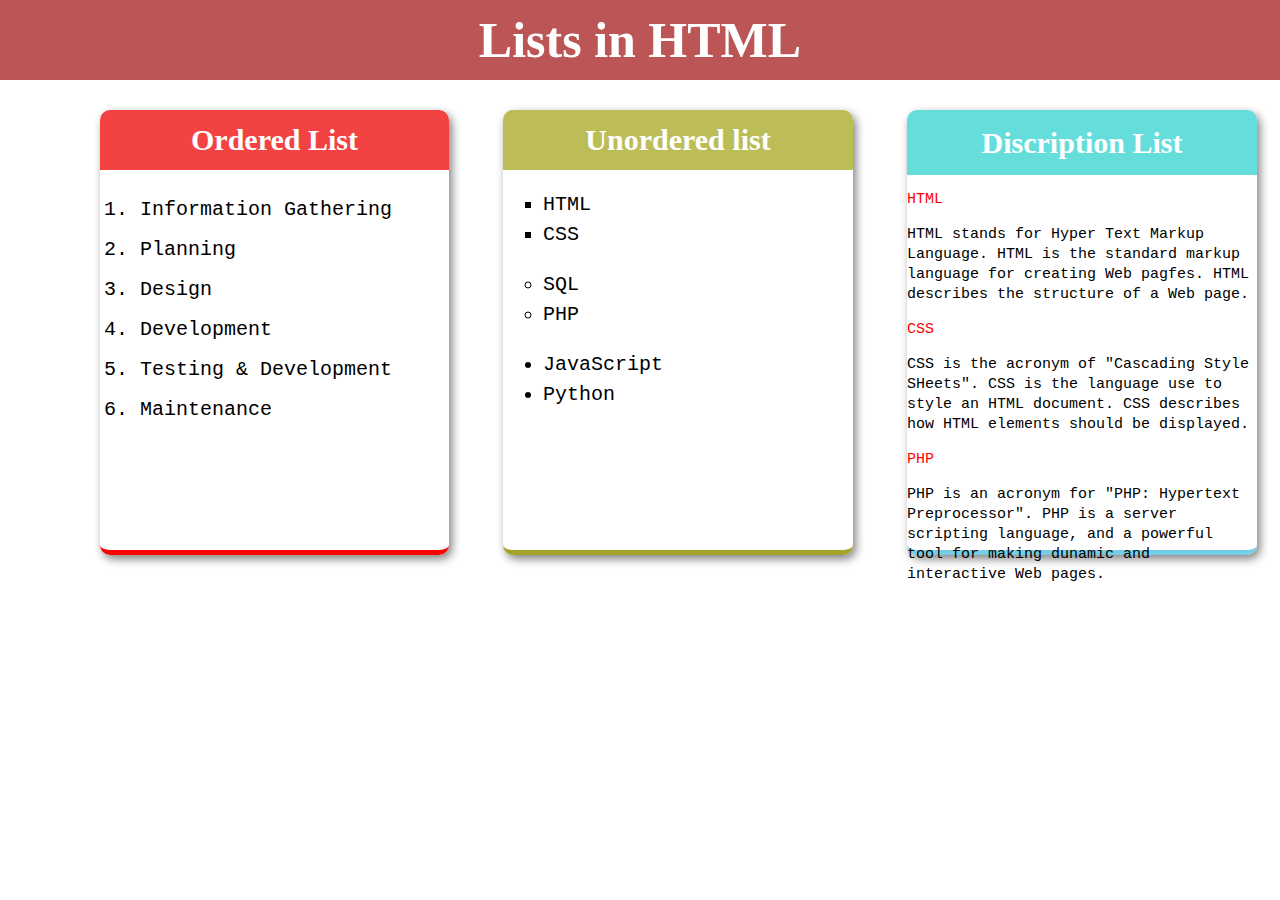
<file: index.html>
<!DOCTYPE html>
<html lang="en">

<head>
    <meta charset="UTF-8">
    <meta name="viewport" content="width=device-width, initial-scale=1.0">
    <title>Document</title>
    <link type="text/css" rel="stylesheet" href="./index.css">
</head>

<body>
    <div id="main">
        <div id="main-first">
            <b>Lists in HTML</b>
        </div>
        <div id="main-second">
            <div class="first-card">
                <div class="card-title">
                    <b>Ordered List</b>
                </div>
                <div class="card-data">
                    <ol>
                        <li>Information Gathering</li>
                        <li>Planning</li>
                        <li>Design</li>
                        <li>Development</li>
                        <li>Testing & Development</li>
                        <li>Maintenance</li>
                    </ol>
                </div>
            </div>
            <div id="main-third">
                <div class="second-card">
                    <div class="second-title">
                        <b>Unordered list</b>
                    </div>
                    <div class="second-data">
                        <ul style="list-style-type: square;">
                            <li>HTML</li>
                            <li>CSS</li>
                        </ul>
                        <ul style="list-style-type: circle;">
                            <li>SQL</li>
                            <li>PHP</li>
                        </ul>
                        <ul>
                            <li>JavaScript</li>
                            <li>Python</li>
                        </ul> 
                    </div>
                </div>
            </div>
            <div id="main-fourth">
                <div class="third-card">
                    <div class="third-title">
                        <b>Discription List</b>
                    </div>
                    <div class="third-data">
                        <dl>
                            <dt><p style="color: red;">HTML</p>
                                HTML stands for Hyper Text Markup Language. HTML is the standard markup language for creating Web pagfes. HTML describes the structure of a Web page.</dt>
                            <dt><p style="color: red;">CSS</p>
                                CSS is the acronym of "Cascading Style SHeets". CSS is the language use to style an HTML document. CSS describes how HTML elements should be displayed.</dt>
                            <dt><p style="color: red;">PHP</p>
                                PHP is an acronym for "PHP: Hypertext Preprocessor". PHP is a server scripting language, and a powerful tool for making dunamic and interactive Web pages.</dt>
                        </dl>                     
                            
                    </div>
                </div>
            </div>
        </div>
    </div>
</body>

</html>
</file>
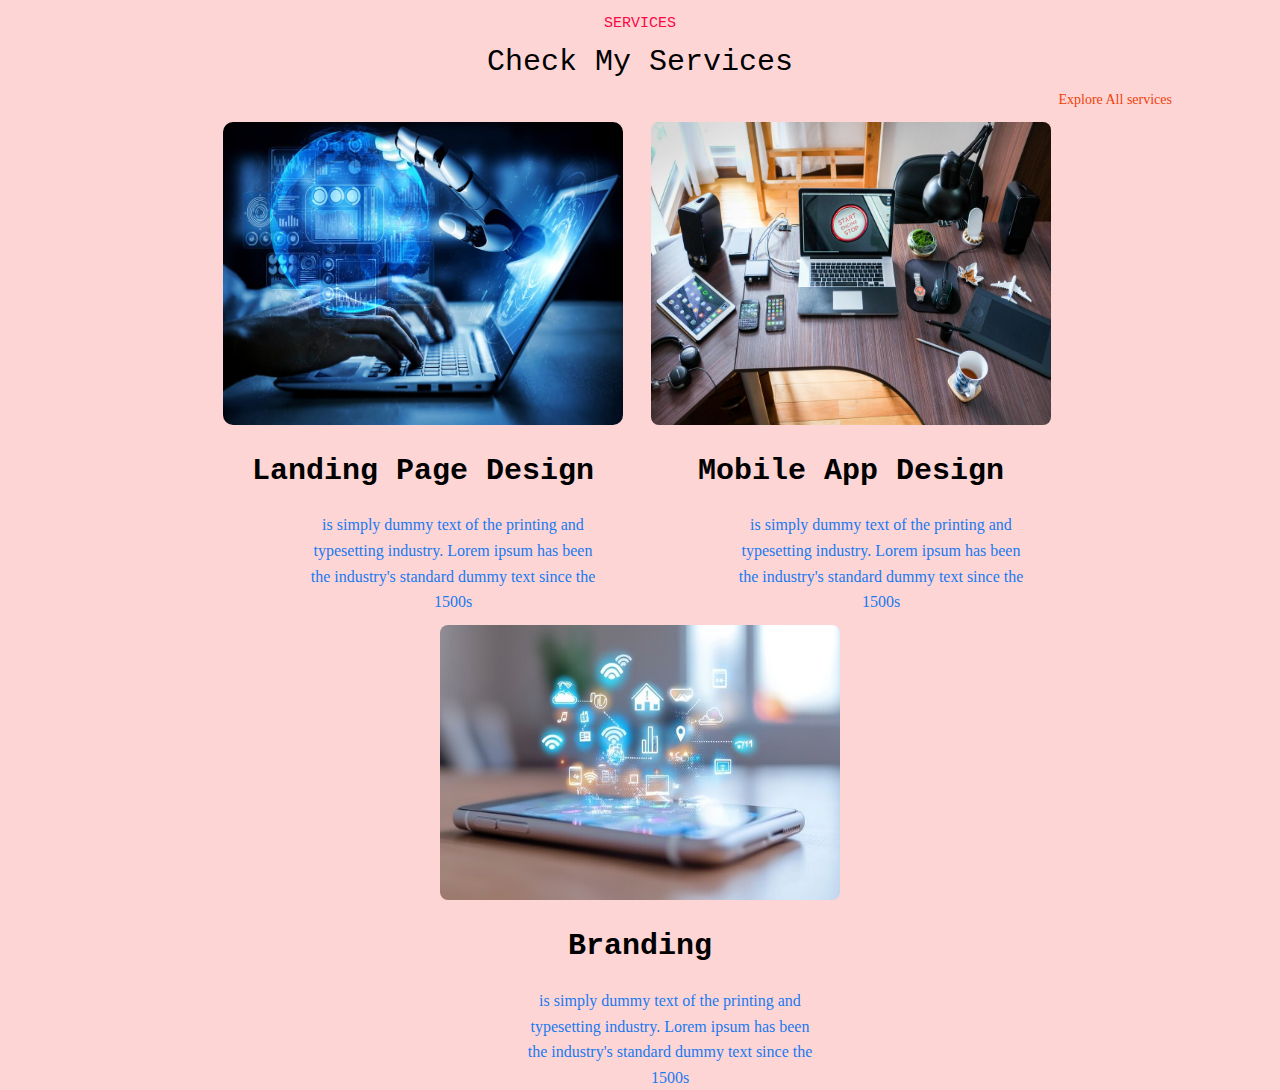
<file: index1.html>
<!DOCTYPE html>
<html lang="en">

<head>
    <meta charset="UTF-8">
    <meta name="viewport" content="width=device-width, initial-scale=1.0">
    <link type="text/css" rel="stylesheet" href="./index1.css">
    <title>2 project</title>
</head>

<body>
    <div id="main-1">
        <p class="title-1">SERVICES</p>
        <p class="title-2">Check My Services</p>
    </div>
    <div id="sub-1">
        Explore All services
    </div>
    <div id="main-2">
        <div id="main-3">
            <img src="./assets/1.jpg" alt="Landing page design">
            <div class="Name1">
                <h2>Landing Page Design</h2>
            </div>
            <p>is simply dummy text of the printing and typesetting industry. Lorem ipsum has been the industry's
                standard dummy text since the 1500s</p>
        </div>
        <div id="main-4">
            <img src="./assets/2.jpg" alt="Mobile App Design">
            <div class="Name1">
                <h2>Mobile App Design</h2>
            </div>
            <p style="text-align: center;">is simply dummy text of the printing and typesetting industry. Lorem ipsum has been the industry's
                standard dummy text since the 1500s</p>
        </div>

        <div id="main-5">
            <img src="./assets/3.jpg" alt="Branding">
            <div class="Name1">
                <h2>Branding</h2>
            </div>
            <p>is simply dummy text of the printing and typesetting industry. Lorem ipsum has been the industry's
                standard dummy text since the 1500s</p>
        </div>
    </div>
</body>

</html>
</file>
<file: index.css>
#main{
    background-color: white;
}

body{
    margin: 0;
    padding: 0;
}

#main-first{
    height: 80px;
    background-color: rgb(188, 86, 86);
    width: 100%;
    display: flex;
    justify-content: center;
    align-items: center;
}

#main-first b{
    color: white;
    font-size: 50px;
}

#main-second{
    padding: 30px 100px;
    display: flex;
}

.first-card, .second-card, .third-card{
    border-radius: 10px;
    width: 350px;
    background-color: white;
    min-height: 300px;
    box-shadow: 3px 4px 10px gray;
}

.card-title{
    background-color: rgb(243, 66, 66);
    height: 60px;
    border-top-left-radius: 10px;
    border-top-right-radius: 10px;
    display: flex;
    justify-content: center;
    align-items: center;
    font-size: 30px;
    color: white;
    width: 349px;
}

.card-data{
    background-color: white;
    font-size: 20px;
    font-family: 'Calibri', Courier, monospace;
    line-height: 40px;
    height: 360px;
    border-bottom: 5px solid red;
    border-radius: 10px;
}

#main-third{
    padding-left: 5%;
    padding-right: 5%;
}


.second-title{
    background-color: rgb(189, 189, 87);
    height: 60px;
    border-top-left-radius: 10px;
    border-top-right-radius: 10px;
    display: flex;
    justify-content: center;
    align-items: center;
    font-size: 30px;
    color: white;
}

.second-data{
    background-color: white;
    font-size: 20px;
    font-family: 'Calibri', Courier, monospace;
    height: 360px;
    line-height: 30px;
    border-radius: 10px;
    border-bottom: 5px solid rgb(164, 164, 42);
}

#main-fouth{
    padding-left: 3px;
    padding-right: 30px;
    padding-top: 50px
}


.third-title{
    background-color: rgb(101, 221, 219);
    height: 65px;
    border-top-left-radius: 10px;
    border-top-right-radius: 10px;
    display: flex;
    justify-content: center;
    align-items: center;
    font-size: 30px;
    color: white;
}

.third-data{
    background-color: white;
    font-size: 15px;
    font-family: 'Calibri', Courier, monospace;
    height: 360px;
    line-height: 20px;
    border-radius: 10px;
    border-bottom: 5px solid rgb(117, 205, 230);
}
</file>
<file: index1.css>
body{
    background-color: #fec8c8c2;
}
#main-1{
    text-align: center;
}

.title-1{
    color: rgb(252, 6, 68);
    font-size: 15px;
    font-family: 'calibri', Courier, monospace;
}

.title-2{
    color: black;
    font-family: 'calibri', Courier, monospace;
    font-size: 30px;
    line-height: 0px;
    font-weight: 500;
}

#sub-1{
    text-align: right;
    height: 20px;
    color: rgb(239, 66, 9);
    padding-right: 100px;
    font-size: 14px;
}
#main-2{
    display: flex;
    flex-wrap: wrap;
    justify-content: center;
    gap: 10px;
}
#main-3{
    border-radius: 10px;
    padding: 10px;
    max-width: 400px;
    text-align: center;
    padding-left: 2px;
 }

#main-3 img {
    width: 100%;
    height: 64%;
    border-radius: 10px;
}


#main-3 p {
    font-size: 16px;
    color: #187af1;
    line-height: 1.6;
    width: 300px;
    padding-left: 80px;
}

#main-4{
    border-radius: 10px;
    padding: 10px;
    max-width: 400px;
    text-align: center;
    padding-left: 8px;
    padding-right: 8px;
 }

#main-4 img {
    width: 100%;
    height: 64%;
    border-radius: 8px;
}


#main-4 p {
    font-size: 16px;
    color: #187af1;
    line-height: 1.6;
    width: 300px;
    width: 300px;
    padding-left: 80px;
}


#main-5{
    border-radius: 10px;
    padding: 10px;
    max-width: 400px;
    text-align: center;
 }

#main-5 img {
    width: 100%;
    height: 64%;
    border-radius: 8px;
}

#main-5 p {
    font-size: 16px;
    color: #187af1;
    line-height: 1.6;
    width: 300px;
    padding-left: 80px;
}

.Name1{
    font-size: 20px;
    font-family: 'calibri', Courier, monospace;
    letter-spacing: 10%;
}
</file>
